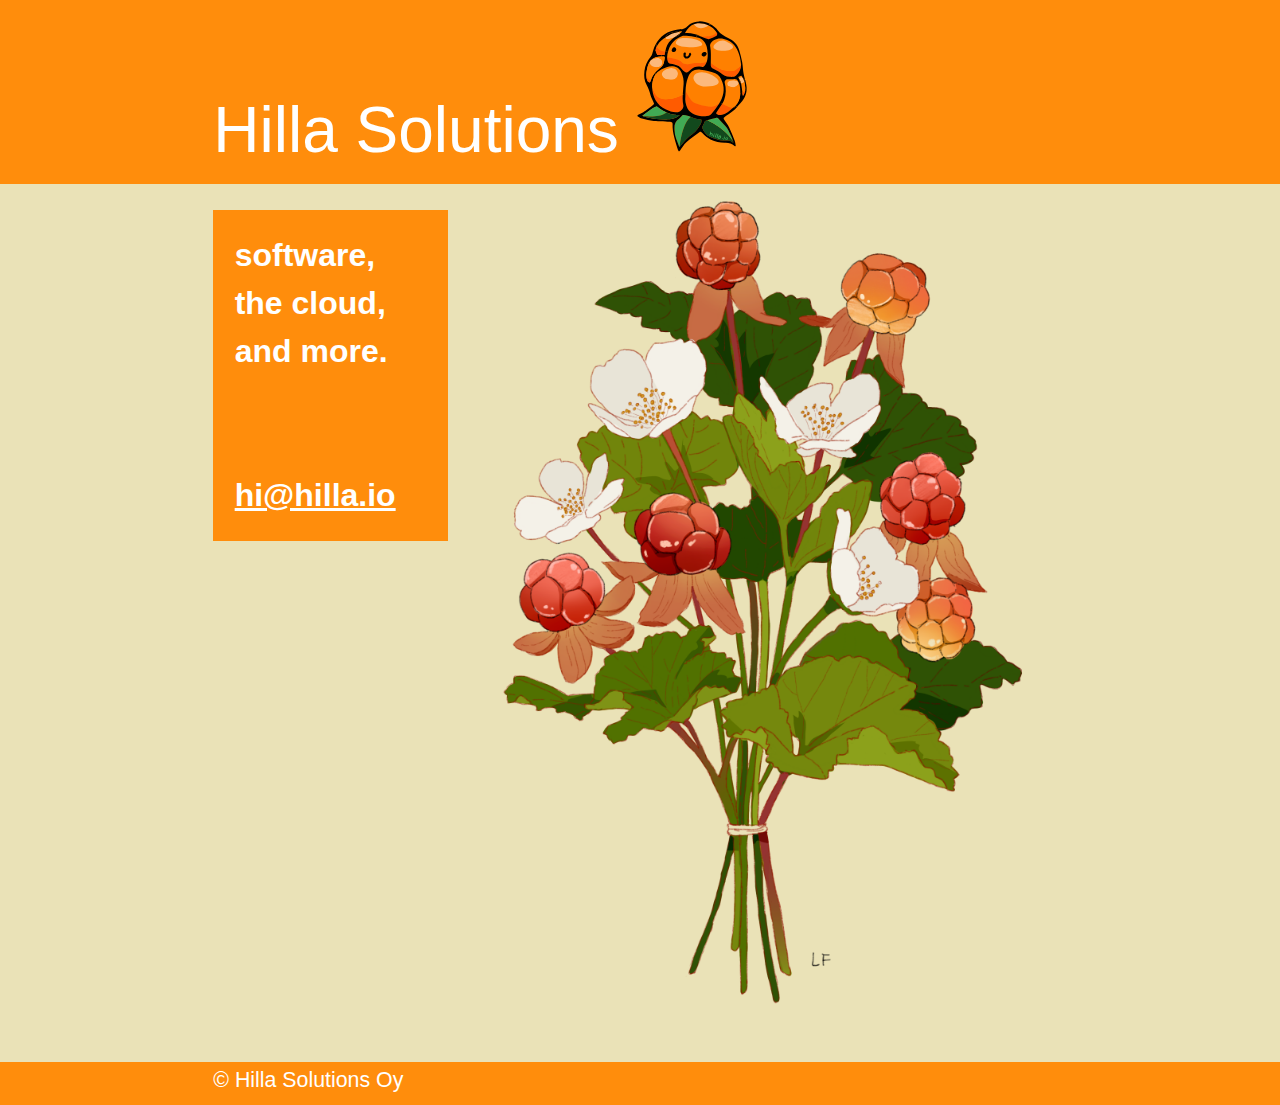
<file: static/index.html>
<!DOCTYPE html>
<html lang="en">
  <head>
    <!-- the most important bits -->
    <meta charset="utf-8" />
    <meta http-equiv="x-ua-compatible" content="ie=edge" />
    <meta name="viewport" content="width=device-width, initial-scale=1" />
    <link rel="stylesheet" href="style.css" media="all" />
    <meta name="author" content="Hilla Solutions Oy" />
    <!-- icons et al -->
    <link rel="apple-touch-icon" sizes="180x180" href="/apple-touch-icon.png" />
    <link rel="icon" type="image/png" sizes="32x32" href="/favicon-32x32.png" />
    <link rel="icon" type="image/png" sizes="16x16" href="/favicon-16x16.png" />
    <link rel="manifest" href="/site.webmanifest" />
    <link rel="mask-icon" href="/safari-pinned-tab.svg" color="#ff8d0c" />
    <meta name="msapplication-TileColor" content="#ff8d0c" />
    <meta name="theme-color" content="#ff8d0c" />
    <!-- assorted opengraph mess for smart link previews -->
    <meta property="og:type" content="website" />
    <meta property="og:site_name" content="hilla.io" />
    <title>Hilla Solutions Oy</title>
    <meta name="og:title" content="Hilla Solutions Oy" />
    <meta name="description" content="software, the cloud, and more." />
    <meta name="og:description" content="software, the cloud, and more." />
    <meta name="twitter:site" content="@hillaio" />
    <meta name="twitter:card" content="summary" />
    <meta name="twitter:image" content="https://hilla.io/preview-card.jpg" />
    <meta name="og:image" content="https://hilla.io/preview-card.jpg" />
  </head>
  <body>
    <div id="container">
      <header>
        <h1>
          Hilla Solutions
          <img src="logo.svg" alt="a smiling cartoon cloudberry" />
        </h1>
      </header>
      <main>
        <div id="splits">
          <div id="card">
            <p>
              software, <br />
              the cloud, <br />
              and more.
            </p>
            <br />
            <br />
            <p><a href="mailto:hi@hilla.io">hi@hilla.io</a></p>
          </div>
          <img src="bouquet.png" alt="a bouquet of cloudberries" />
        </div>
      </main>
      <footer><p>&copy; Hilla Solutions Oy</p></footer>
    </div>
  </body>
</html>
</file>
<file: static/style.css>
@import "reset.css";

:root {
  --orange: #ff8d0c;
}

.clear {
  clear: both;
  width: 100%;
}

* {
  line-height: 1.5;
  box-sizing: border-box;
}

html,
body {
  background-color: #eae2b7;
  font-size: 16pt;
  font-family: "Helvetica Neue", "Helvetica", "-apple-system",
    "BlinkMacSystemFont", "Segoe UI", "Roboto", "Arial", sans-serif;
  line-height: 1.75;

  height: 100%;
  margin: 0;
  padding: 0;
}

/* prettier-ignore */
h1, h2, h3, h4, h5, h6, p, sup, ul, ol {
  /* Catch-all vertical margins for block elements */
  margin: 1rem 0;
}

#container {
  min-height: 100%;
  position: relative;
}

header,
main,
footer {
  /* https://cloudfour.com/thinks/breaking-out-with-css-grid-layout/ */
  display: grid;
  grid-template-columns:
    [full-start] minmax(1em, 1fr)
    [main-start] minmax(0, 40em) [main-end]
    minmax(1em, 1fr) [full-end];
}

header *,
main *,
footer * {
  grid-column: main;
}

.fullwidth {
  grid-column: full;
}

header {
  background-color: var(--orange);
  color: white;
  padding-bottom: 1rem;
}

header {
  font-family: "Futura", "Helvetica Neue", "Helvetica", "-apple-system",
    "BlinkMacSystemFont", "Segoe UI", "Roboto", "Arial", sans-serif;
}

main {
  background-color: #eae2b7;
  padding-bottom: 4rem; /* 2rem + Height of the footer */
  color: black;
  box-sizing: border-box;
}

main img {
  max-width: 100%;
}

@supports (display: flex) {
  @media screen and (min-width: 700px) {
    #splits {
      display: flex;
      align-items: start;
    }

    main img {
      max-width: 70%;
      flex: 1;
    }
  }
}

#card {
  font-weight: bold;
  font-size: 1.5rem;
  background-color: var(--orange);
  color: white;
  width: 11rem;
  box-sizing: border-box;
  margin-top: 1.25rem;
  padding: 1rem;
  display: block;
}

#card p {
  margin: 0;
}

#card a {
  color: white;
}

footer {
  position: absolute;
  bottom: 0;
  width: 100%;
  height: 2rem; /* Height of the footer */
  background: var(--orange);
  color: white;
}

footer p {
  margin: 0;
}

header {
  padding: 1rem 0;
}

h1 {
  color: #fff;
  font-size: 3rem;
}

h2 {
  font-size: 1.5rem;
}

header h1 {
  border: none;
  font-weight: normal;
  margin: 0;
  line-height: 1;
}

header img {
  width: 110px;
}

hr {
  border: none;
  border-bottom: 1px solid #111;
}

em {
  font-style: italic;
}

strong {
  font-weight: bold;
}

ul,
ol {
  margin-left: 1rem;
}

ul li {
  list-style-type: disc;
}

ol li {
  list-style-type: decimal;
}

li::marker {
  color: var(--orange);
}

th {
  font-weight: bold;
}

th,
td {
  padding-right: 1rem;
}

small {
  font-size: 0.75rem;
}

hr {
  border-bottom: 0.25rem solid var(--orange);
  width: 100%;
}

blockquote {
  border-left: 0.5rem solid var(--orange);
  padding: 1rem 0 1rem 1rem;
  font-size: 1.5rem;
  margin: 1rem 0;
  p {
    margin: 0;
  }
}

/* ### CODE STUFF ### */

code,
pre {
  background: #272822;
  color: #fff;
  font-family: "DejaVu Sans Mono", "DejaVu Sans Mono for Powerline",
    "Courier New", "Courier", monospace;
}

code {
  padding: 0.25rem;
  /* Don't wrap inline code; these are usually command names etc */
  white-space: nowrap;
  border-radius: 0.25rem;
}

pre {
  overflow-x: scroll;
  padding: 1em;
}

pre code {
  /* Undo paragraph inset padding */
  padding: 0;
  /* Undo nowrap for code; fixes styles for some pandoc versions */
  white-space: inherit;
}
</file>
